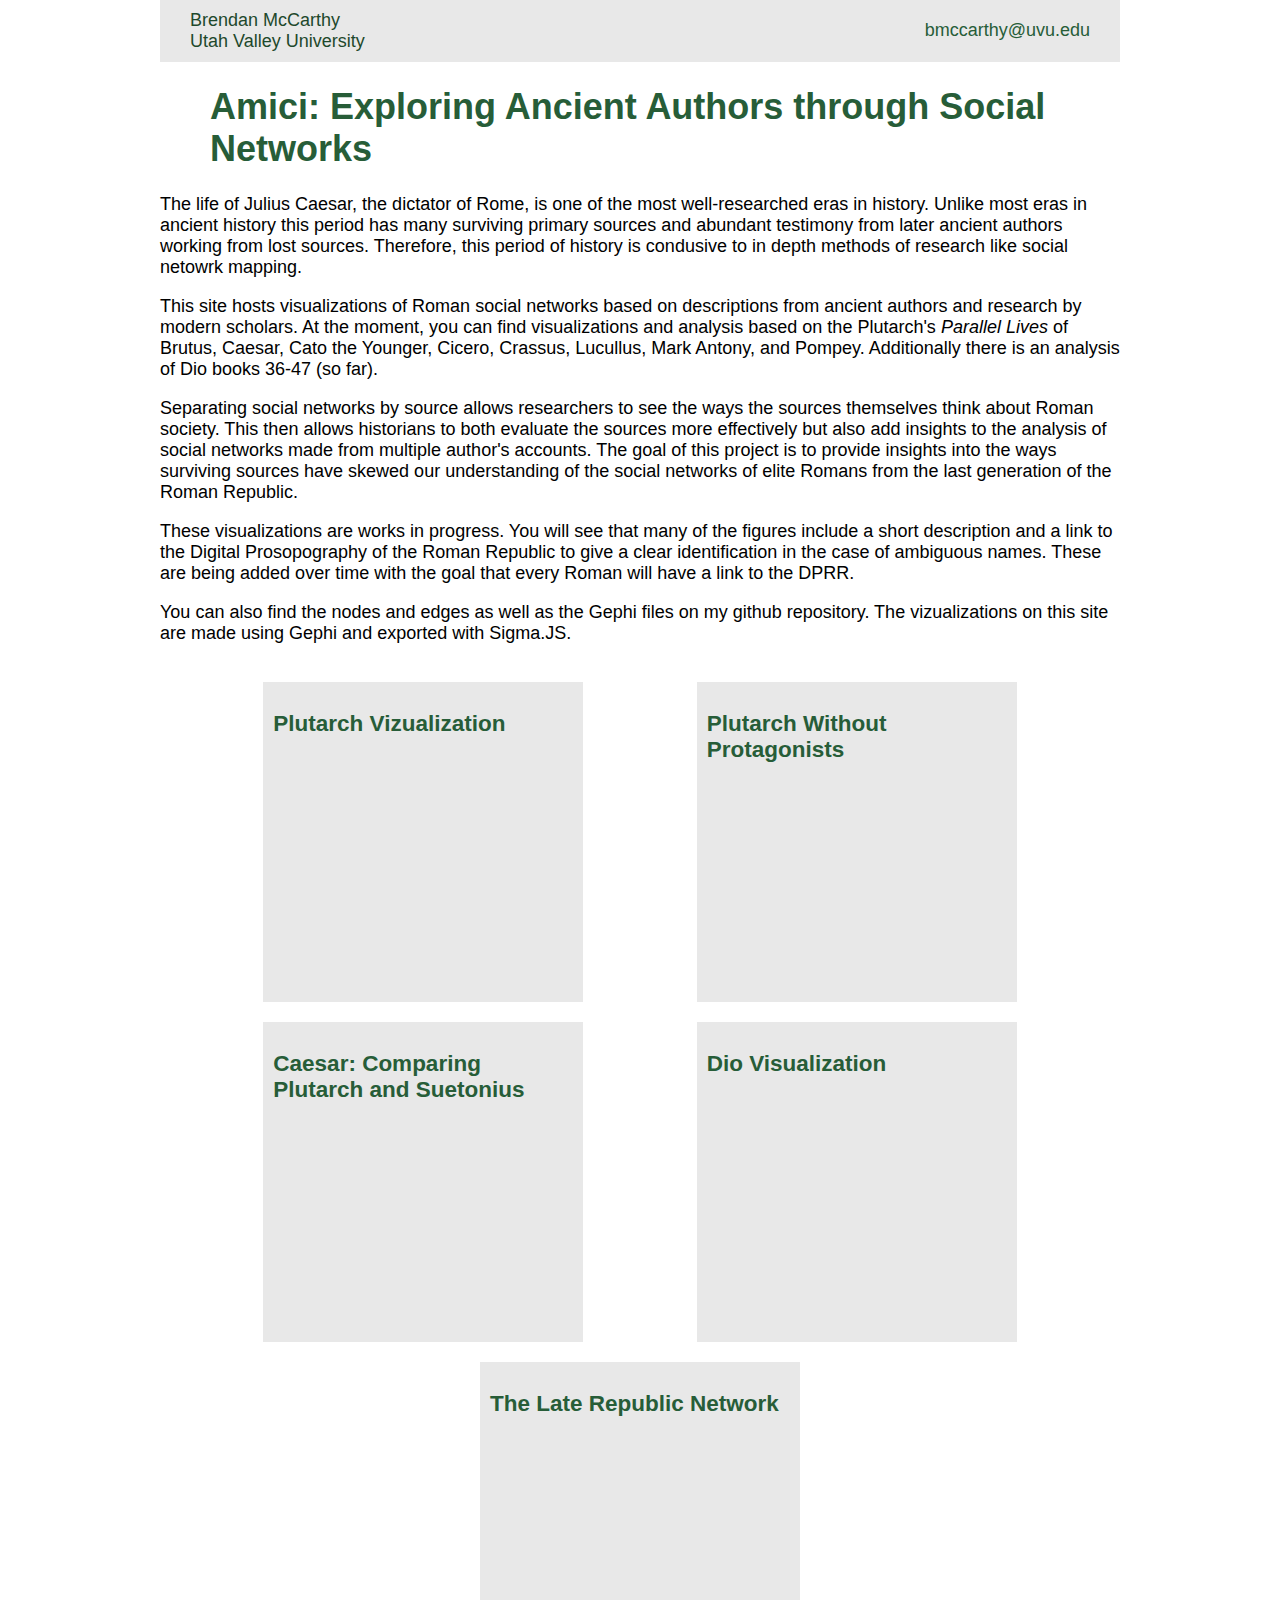
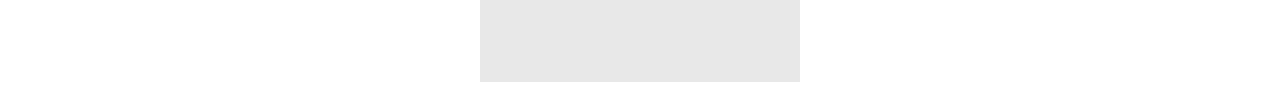
<file: index.html>
<!DOCTYPE html>
<html lag="en">
<head>
  <meta charset="utf-8" />
  <title>Amici: Roman Social Networks</title>
  <link rel="stylesheet" href="styles.css" />
</head>
<body>
  <div class="menu-container">
    <div class="menu">
      <div class="info">
        <div class="author">Brendan McCarthy <br />
          Utah Valley University
        </div>
      </div>
      <div class="contact"><a href="mailto:bmccarthy@uvu.edu">bmccarthy@uvu.edu</a></div>
    </div>
  </div>
  <h1>Amici: Exploring Ancient Authors through Social Networks</h1>
  <p>The life of Julius Caesar, the dictator of Rome, is one of the most well-researched eras in history. Unlike most eras in ancient history this period has many surviving primary sources and abundant testimony from later ancient authors working from lost sources. Therefore, this period of history is condusive to in depth methods of research like social netowrk mapping.</p>
  <p>This site hosts visualizations of Roman social networks based on descriptions from ancient authors and research by modern scholars. At the moment, you can find visualizations and analysis based on the Plutarch's <em>Parallel Lives</em> of Brutus, Caesar, Cato the Younger, Cicero, Crassus, Lucullus, Mark Antony, and Pompey. Additionally there is an analysis of Dio books 36-47 (so far).</p>
  <p>Separating social networks by source allows researchers to see the ways the sources themselves think about Roman society. This then allows historians to both evaluate the sources more effectively but also add insights to the analysis of social networks made from multiple author's accounts. The goal of this project is to provide insights into the ways surviving sources have skewed our understanding of the social networks of elite Romans from the last generation of the Roman Republic.</p>
  <p>These visualizations are works in progress. You will see that many of the figures include a short description and a link to the Digital Prosopography of the Roman Republic to give a clear identification in the case of ambiguous names. These are being added over time with the goal that every Roman will have a link to the DPRR.</p>
  <p>You can also find the nodes and edges as well as the Gephi files on my github repository. The vizualizations on this site are made using Gephi and exported with Sigma.JS.</p>
  <div class="linkcontainer">
  
    <div class="netlink">
      <a href="plutarchNet"><span class="link-spanner"></span></a>
      <h2>Plutarch Vizualization</h2>
      <p>This network includes Plutarch's lives covering the period after the death of Sulla. This network demonstrates Plutarch's interest in the very end of the Republic and especially in wars. Octavian and Antony both have outsized roles in this network despite emerging in politics only at the end of the period covered. Plutarch's interest in Cleopatra and Mithridates shows a bias toward Eastern affairs.</p>
    </div>

    <div class="netlink">
      <a href="plutarchNoProtag"><span class="link-spanner"></span></a>
      <h2>Plutarch Without Protagonists</h2>
      <p>This network is a manipulation of the Plutarch network where I have removed the edges with a protagonist from each life. Thus every mention of Cicero in this sociogram is from a life that isn't the <em>Life of Cicero</em>. This network diminishes the issues raised by Plutarch's choice of protagonists and reveals the figures who benefit most from Plutarch's choice like Cicero, Cato, and Brutus.</p>
    </div>

    <div class="netlink">
      <a href="PlutSuetNet"><span class="link-spanner"></span></a>
      <h2>Caesar: Comparing Plutarch and Suetonius</h2> 
      <p>Caesar was a subject for both Plutarch and Suetonius, allowing historians to compare two biographers directly. Plutarch focuses on Caesar's wars while Suetonius focuses more on his womanizing and names more Roman figures. Plutarch discusses links not involving Caesar, highlighting the broader approach he took to his scope.</p>
    </div>
  
    <div class="netlink">
      <a href="dioNet"><span class="link-spanner"></span></a>
      <h2>Dio Visualization</h2> 
      <p>This network is based on Dio books 36-47 (so far). These books cover from Pompey's wars in the East to the Battle of Philippi. Dio was far less interested in social connections that Plutarch, making this network more sparse. Dio's history is also punctuated by long speeches where the speaker seldomly mentions specific people.</p>
    </div>
  
  
    <div class="netlink">
      <a href="lateRepNetwork"><span class="link-spanner"></span></a>
      <h2>The Late Republic Network</h2> 
      <p>This is a work-in-progress that includes links from all the other networks on the site and the recipients of Cicero's letters. This network begins to demonstrate one major issue with sources of the time: the dominant presence of Cicero, who is not far behind Caesar in this network.</p>
    </div>  
  
</div>
</body>
</html>
</file>
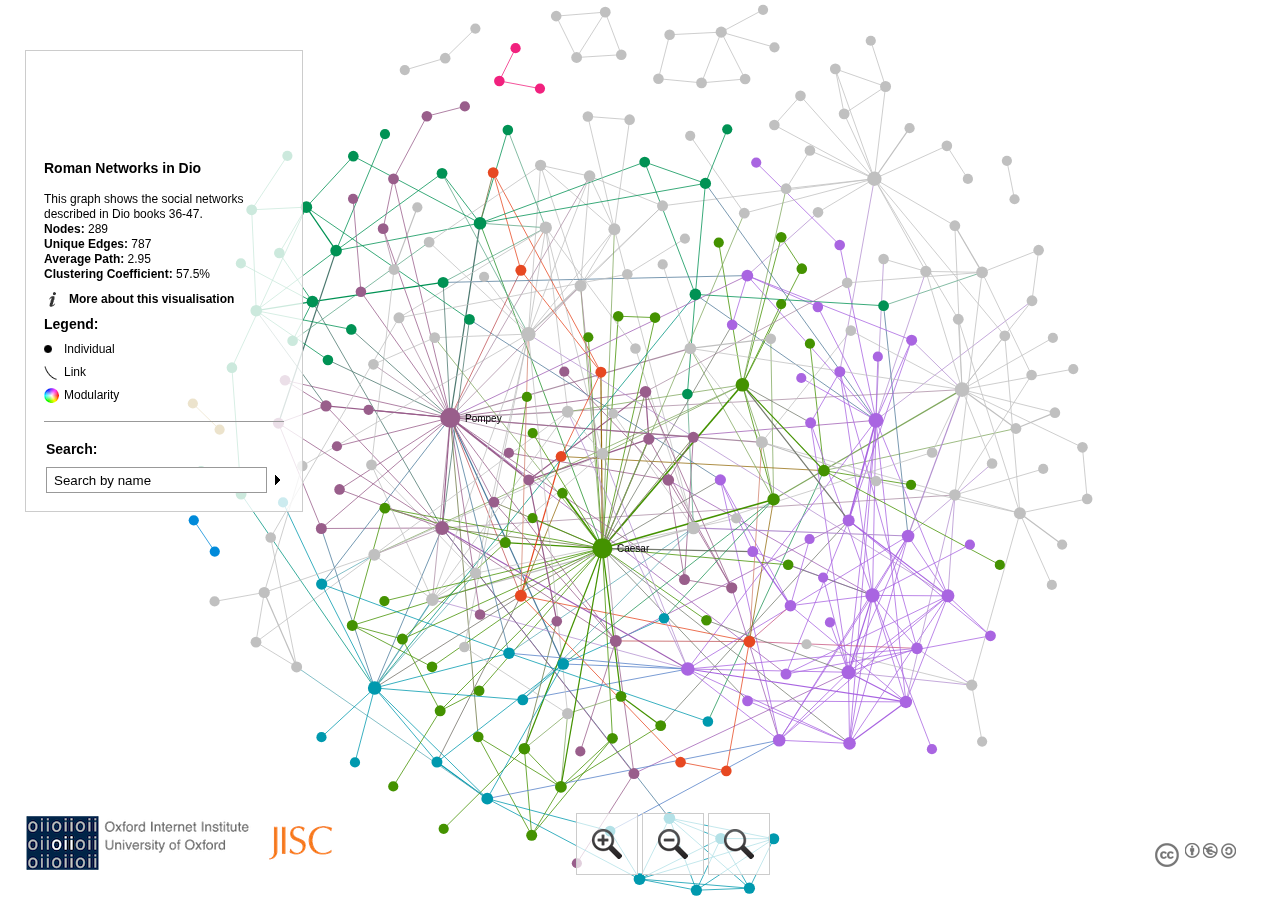
<file: dioNet/index.html>
<!DOCTYPE html>
<html xmlns="http://www.w3.org/1999/xhtml" xml:lang="en-gb" lang="en" xmlns:og="http://opengraphprotocol.org/schema/" xmlns:fb="http://www.facebook.com/2008/fbml" itemscope itemtype="http://schema.org/Map">

<head>
<title>OII Network Visualisation Example</title>
<meta http-equiv="Content-Type" content="text/html; charset=UTF-8" />
<meta charset="utf-8">
<meta name="viewport" content="width=device-width,height=device-height,initial-scale=1,user-scalable=no" />
<meta http-equiv="X-UA-Compatible" content="IE=Edge" />


<!--[if IE]><script type="text/javascript" src="js/excanvas.js"></script><![endif]--> <!-- js/default.js -->
  <script src="js/jquery/jquery.min.js" type="text/javascript"></script>
  <script src="js/sigma/sigma.min.js" type="text/javascript" language="javascript"></script>
    <script src="js/sigma/sigma.parseJson.js" type="text/javascript" language="javascript"></script>
  <script src="js/fancybox/jquery.fancybox.pack.js" type="text/javascript" language="javascript"></script>
  <script src="js/main.js" type="text/javascript" language="javascript"></script>

  <link rel="stylesheet" type="text/css" href="js/fancybox/jquery.fancybox.css"/>
  <link rel="stylesheet" href="css/style.css" type="text/css" media="screen" />
  <link rel="stylesheet" media="screen and (max-height: 770px)" href="css/tablet.css" />
</head>


<body>
  <div class="sigma-parent">
    <div class="sigma-expand" id="sigma-canvas"></div>
  </div>
<div id="mainpanel">
  <div class="col">
		<div id="maintitle"></div>
    <div id="title"></div>
    <div id="titletext"></div>
    <div class="info cf">
      <dl>
        <dt class="moreinformation"></dt>
        <dd class="line"><a href="#information" class="line fb">More about this visualisation</a></dd>
      </dl>
    </div>
<div id="legend">
	<div class="box">
		<h2>Legend:</h2>
		<dl>
		<dt class="node"></dt>
		<dd></dd>
		<dt class="edge"></dt>
		<dd></dd>
		<dt class="colours"></dt>
		<dd></dd>		
		</dl>
	</div>
</div> 
    <div class="b1">
    <form>
      <div id="search" class="cf"><h2>Search:</h2>
        <input type="text" name="search" value="Search by name" class="empty"/><div class="state"></div>
        <div class="results"></div>
      </div>
      <div class="cf" id="attributeselect"><h2>Group Selector:</h2>
        <div class="select">Select Group</div>
	<div class="list cf"></div>
      </div>
    </form>
    </div>
  </div>
  <div id="information">
  </div>
</div>
	<div id="zoom">
  		<div class="z" rel="in"></div> <div class="z" rel="out"></div> <div class="z" rel="center"></div>
	</div>
	<div id="copyright">
		<a rel="license" href="http://creativecommons.org/licenses/by-nc-sa/3.0/"><img alt="Creative Commons License" style="border-width:0" src="images/CC.png" /></a></div>
	</div>
<div id="attributepane">
<div class="text">
	<div title="Close" class="left-close returntext"><div class="c cf"><span>Return to the full network</span></div></div>	
<div class="headertext">
	<span>Information Pane</span>
</div>	
  <div class="nodeattributes">
    <div class="name"></div>
	<div class="data"></div>
    <div class="p">Connections:</div>
    <div class="link">
      <ul>
      </ul>
    </div>
  </div>
	</div>
</div>
<div id="developercontainer">
	<a href="http://www.oii.ox.ac.uk" title="Oxford Internet Institute"><div id="oii"><span>OII</span></div></a>
	<a href="http://jisc.ac.uk" title="JISC"><div id="jisc"><span>JISC</span></div></a>	
</div>
<script type="text/javascript">

  var _gaq = _gaq || [];
  _gaq.push(['_setAccount', 'UA-21293169-4']);
  _gaq.push(['_setDomainName', 'none']);
  _gaq.push(['_setAllowLinker', true]);
  _gaq.push(['_trackPageview']);

  (function() {
    var ga = document.createElement('script'); ga.type = 'text/javascript'; ga.async = true;
    ga.src = ('https:' == document.location.protocol ? 'https://ssl' : 'http://www') + '.google-analytics.com/ga.js';
    var s = document.getElementsByTagName('script')[0]; s.parentNode.insertBefore(ga, s);
  })();

</script>
</body>
</html>
</file>
<file: styles.css>
body {
  color: #000;
  background-color: #fff;
  font-size: 18px;
  font-family: "book antiqua", "Arial", sans-serif;
  width: 75%;
  margin:auto;
}
h1 {
  font-size: 2em;
  color: #275d38;
  padding-left: 50px;
  padding-right: 50px;
}
h2 {
  color: #275d38;
  font-size: 1.25em;
}
a {
  text-decoration: none;
}
a:link{
  color: #275d38;
}
a:hover{
  color:#578164;
}
a:visited{
  color:#6f937a;
}



.menu-container{
  color:#1e482c;
  background-color: #e8e8e8;
  padding: 10px 0;
  display: flex;
  justify-content: center;
}

.menu {
  
  width: 900px;
  display: flex;
  justify-content: space-between;
}

.info{
  display: flex;
  justify-content: flex-start;
}

.contact{
  padding:10px 0;
}

.linkcontainer{
  padding: 10px 0;
  display: flex;
  justify-content: space-evenly;
  flex-wrap: wrap;
}

.netlink{
  background-color: #e8e8e8;
  width: 300px;
  height: 300px;
  padding: 10px;
  margin: 10px;
  position:relative;
  display: flex;
}

.netlink p{
  display: none;
}

.netlink:hover {
  background-color: #f9f9f9;
}

.netlink:hover h2{
  display: none;
}

.netlink:hover p{
  display: inline;
}

.link-spanner{
  position:absolute;
  width:100%;
  height:100%;
  top:0;
  left: 0;
  z-index: 1;
}
</file>
<file: dioNet/css/style.css>
* {
padding: 0px;
margin: 0px;
}

.cf:before, .cf:after {
	content: "";
	display: table;
}

.cf:after {
	clear: both;
}

.cf {
	zoom: 1;
}

html,body {
	width: 100%;
	height: 100%;
	margin: 0px;
	padding: 0px;
	font-size: 12px;
	font-family: sans-serif;
	line-height:1.25em;
}

.sigma-parent {
	position: relative;
	height: 100%;
}

.sigma-expand {
	position: absolute;
	width: 100%;
	height: 100%;
	top: 0;
	left: 0;
	background-color: #ffffff;
	background-position: center center;
	background-repeat: no-repeat;
	-webkit-touch-callout: none;
	-webkit-user-select: none;
	-khtml-user-select: none;
	-moz-user-select: none;
	-ms-user-select: none;
	user-select: none;
}

canvas#sigma_bg_1 {
	display: none;
}

#attributepane {
   	display: block;	
	display: none;
    position:absolute;
    height:auto;
    bottom:0;
    top:0;
    right:0;
	width: 240px;
	background-color: #fff;
	margin: 0;
	word-wrap: break-word;
	background-color:rgba(255,255,255,0.8);
	border-left: 1px solid #ccc;
	padding: 0px 18px 0px 18px;	
	z-index: 1;
}


#attributepane .text {
	height:100%;
}

#attributepane .headertext {
	color: #000;
	margin-bottom: 5px;
	height: 14px;
	border-bottom: 1px solid #999;
	padding: 0px 0 10px 0;
	font-size:16px;
	font-weight:bold;
}


#attributepane .returntext em {
	background-image: url('../images/sprite.png');
	background-repeat: no-repeat;
	display: block;
	width: 20px;
	height: 20px;
	background-position: -91px -13px;
	float: left;
}

#attributepane .returntext span {
	padding-left: 5px;
	display: block;
}

#attributepane .close {
	padding-left: 14px;
	margin-top: 10px;
}

#attributepane .close .c {
	border-top: 2px solid #999;
	padding: 10px 0 14px 0;
}

#attributepane .close em {
background-image: url('../images/sprite.png');
background-repeat: no-repeat;
background-position: -11px -13px;
display: block;
width: 24px;
height: 16px;
float: left;
}

#attributepane .close span {
display: block;
width: 151px;
float: left;
}

#attributepane .nodeattributes {
	display:block;
	height:85%;
	overflow-y: scroll;
	overflow-x: hidden;
	border-bottom:1px solid #999;
}

#attributepane .name {
font-size: 14px;
cursor: default;
padding-bottom: 10px;
padding-top: 18px;
font-weight:bold;
}

#attributepane .data {

}

#attributepane .data .plus {
background-repeat: no-repeat;
background-image: url('../images/sprite.png');
background-position: -171px -122px;
width: 22px;
height: 20px;
float: left;
display: block;
}

#attributepane .link {
padding: 0 0 0 4px;
}

#attributepane .link li {
padding-top: 2px;
cursor:pointer;
}

#attributepane .p {
padding-top: 10px;
font-weight: bold;
font-size:14px;
}

.left-close {
background-image: url('../images/fancybox_sprite.png');
margin-left:-37px;
z-index:99999;
cursor: pointer;
padding-left:31px;
line-height:36px;
background-repeat: no-repeat;
margin-bottom:25px;
font-weight: bold;
font-size:14px;

}

#developercontainer {
	margin-left:25px;
	margin-bottom:25px;
	position:fixed;
	bottom:0;
}

#jisc {
width: 71px;
height: 56px;
background-image: url('../images/jisc-logo-small.png');
background-repeat: no-repeat;
display:inline-block;
}

#jisc span {
	display:none;
}

#oii {
width: 227px;
height: 56px;
background-image: url('../images/oii_text.png');
background-repeat: no-repeat;
display:inline-block;
margin-right:10px;

}

#oii span {
	display:none;
}

#maintitle {
width: 100%;
height: 72px;
background-repeat: no-repeat;
margin-bottom:20px;
}

#maintitle h1 {
display: none;
}

#mainpanel {
margin-top: 50px;
margin-left: 25px;
background:#fff;
background-color:rgba(255,255,255,0.8);
border:1px solid #ccc;
z-index:20;
position:fixed;
top:0;
}

#mainpanel .b1 {
padding: 0px 0 0 0;
}

#mainpanel .col {
width: 240px;
padding: 18px 18px 18px 18px;
margin: 0;

}

#title {
font-weight: bold;
}

#titletext {
padding: 6px 0 10px 0;
}

#info {
	padding-bottom:15px;
}


#search {
	border-top: 1px solid #999;
	padding: 20px 0 0px 2px;
}

#search input[name=search] {
border: 1px solid #999;
background-color: #fff;
padding: 5px 7px 4px 7px;
width: 205px;
color: #000;
}

#search input.empty {
color: #000;
}

#search .state {
width: 14px;
height: 14px;
background-image: url('../images/sprite.png');
float: right;
margin-top: 6px;
cursor: pointer;
background-position: -131px -13px;
}

#search .state.searching {
background-position: -11px -13px;
}

#search .results {
	display: none;
/*	border: 1px solid #999;*/
	margin: 6px;
	/*height: 150px;*/
	overflow-y: scroll;
	overflow-x: hidden;
}

#search .results b {
padding-left: 2px;
}

#search .results a {
padding: 1px 2px;
display: block;
cursor: pointer;
text-decoration: none;
color: #000;
}

#search .results a:hover {
background-color: #999;
color: #fff;
}

#attributeselect {
margin: 20px 0 13px 0 ;
-webkit-touch-callout: none;
-webkit-user-select: none;
-khtml-user-select: none;
-moz-user-select: none;
-ms-user-select: none;
user-select: none;
}

#attributeselect .select {
	border: 1px solid #999;
	padding: 5px 7px 4px 7px;
	color: #fff;
	cursor: pointer;
	background-color: #999;
	background-image: url('../images/sprite.png');
	background-repeat: no-repeat;
	background-position: 200px -144px;
}

#attributeselect .close {
background-position: 200px -8px;
}

#attributeselect .list {
	display: none;
	border: 1px solid 
	#999;
	padding: 6px;
	height: 150px;
	width: 226px;
	overflow-y: scroll;
	overflow-x: hidden;
	background-color: #999;
	/*position: relative;
		left: 240px;
		bottom: 164px;*/
	position:absolute;
	margin-left: 240px;
	margin-top:-164px;
	color: white;
}	

#attributeselect .list a {
display:block;
padding: 2px;
text-decoration: none;
color: #fff;
}

#attributeselect .list a:hover {
background-color: #fff;
color: #000;
}

.link h2 {
font-size: 1em;
padding-top: 1em;
}

#mainpanel dl {
	padding-bottom:10px;
}

#mainpanel h2 {
	font-size:14px;
}

#mainpanel dt {
width: 20px;
height: 20px;
float: left;
background-repeat: no-repeat;
background-image: url('../images/sprite.png');
}

#legend dl {
}

#mainpanel h2 {
	padding-bottom:10px;
}

#legend dd {
margin-bottom: 8px;
color: #000;
}

#mainpanel .infos dd {
margin-bottom: 12px;
}

#mainpanel .node {
background-position: -11px -119px;
}

#mainpanel .edge {
background-position: -51px -122px;
}

#mainpanel .colours {

background-image:url('../images/rainbow.png');

}
#legend .note {
margin-bottom: 8px;

}

#mainpanel .regions {
background-position: -171px -13px;
}

#mainpanel .download {
background-position: -51px -13px;
}

#mainpanel .moreinformation {
background: url('../images/info.png');
background-repeat: no-repeat;
margin-left: 5px;
}

#copyright {
	margin:0 auto;	
	position: fixed;
	right: 40px;
	bottom: 25px;
	z-index:0;
}

#copyright a {
color: #000;
}

#copyright .explanation {
display: none;
}

#zoom {
	z-index:999;
	position: fixed;
	left: 45%;
	bottom: 25px;
	margin:0 auto;
	padding: 0;
	-webkit-touch-callout: none;
	-webkit-user-select: none;
	-khtml-user-select: none;
	-moz-user-select: none;
	-ms-user-select: none;
	user-select: none;
	text-align:left;
}

#zoom .z {
	background:#fff;
	background-color:rgba(255,255,255,0.7);
	width: 60px;
	height: 60px;
	cursor: pointer;
	border:1px solid #ccc;
	float:left;
	margin-right:4px;
	background-repeat:no-repeat;
}

#zoom .z[rel=center] {
	background-image: url('../images/zoom_reset.png');
	background-position:center;
}

#zoom .z[rel=in] {
	background-image: url('../images/zoom_in.png');
	background-position:center; 
}

#zoom .z[rel=out] {
	background-image: url('../images/zoom_out.png');
	background-position:center; 
}

.line {
	font-size: 12px;
	color: #000;
	text-decoration: none;
	font-weight: bold;
	cursor: pointer;
	cursor: hand;
}

#information {
display: none;
background: #fff;
padding: 1px 10px 10px 10px;
}

#information h3 {
margin: 14px 0 4px 0;
}

#information p {
margin: 0 0 4px 0;
}

#information .button {
width: 14px;
height: 14px;
background-image: url('../images/sprite.png');
border: 1px solid #999;
display: inline-block;
*display: inline;
*zoom: 1;
}

#information .button span {
display: none;
}

#information .button.plus {
background-position: -91px -122px; 
}

#information .button.moins {
background-position: -131px -122px;
}

#minify {
background-color: #fff;
padding: 4px 4px 4px 25px;
cursor: pointer;
background-image: url('../images/sprite.png');
background-repeat: no-repeat;
background-position: -167px -118px;
position: absolute;
top: 65px;
left: 15px;
display: none;
}

#minifier {
position: absolute;
width: 20px;
height: 16px;
background-image: url('../images/sprite.png');
background-repeat: no-repeat;
background-position: -45px -147px;
cursor: pointer;
display: none;
}
</file>
<file: dioNet/css/tablet.css>
#developercontainer {
	display:none;
}
</file>
